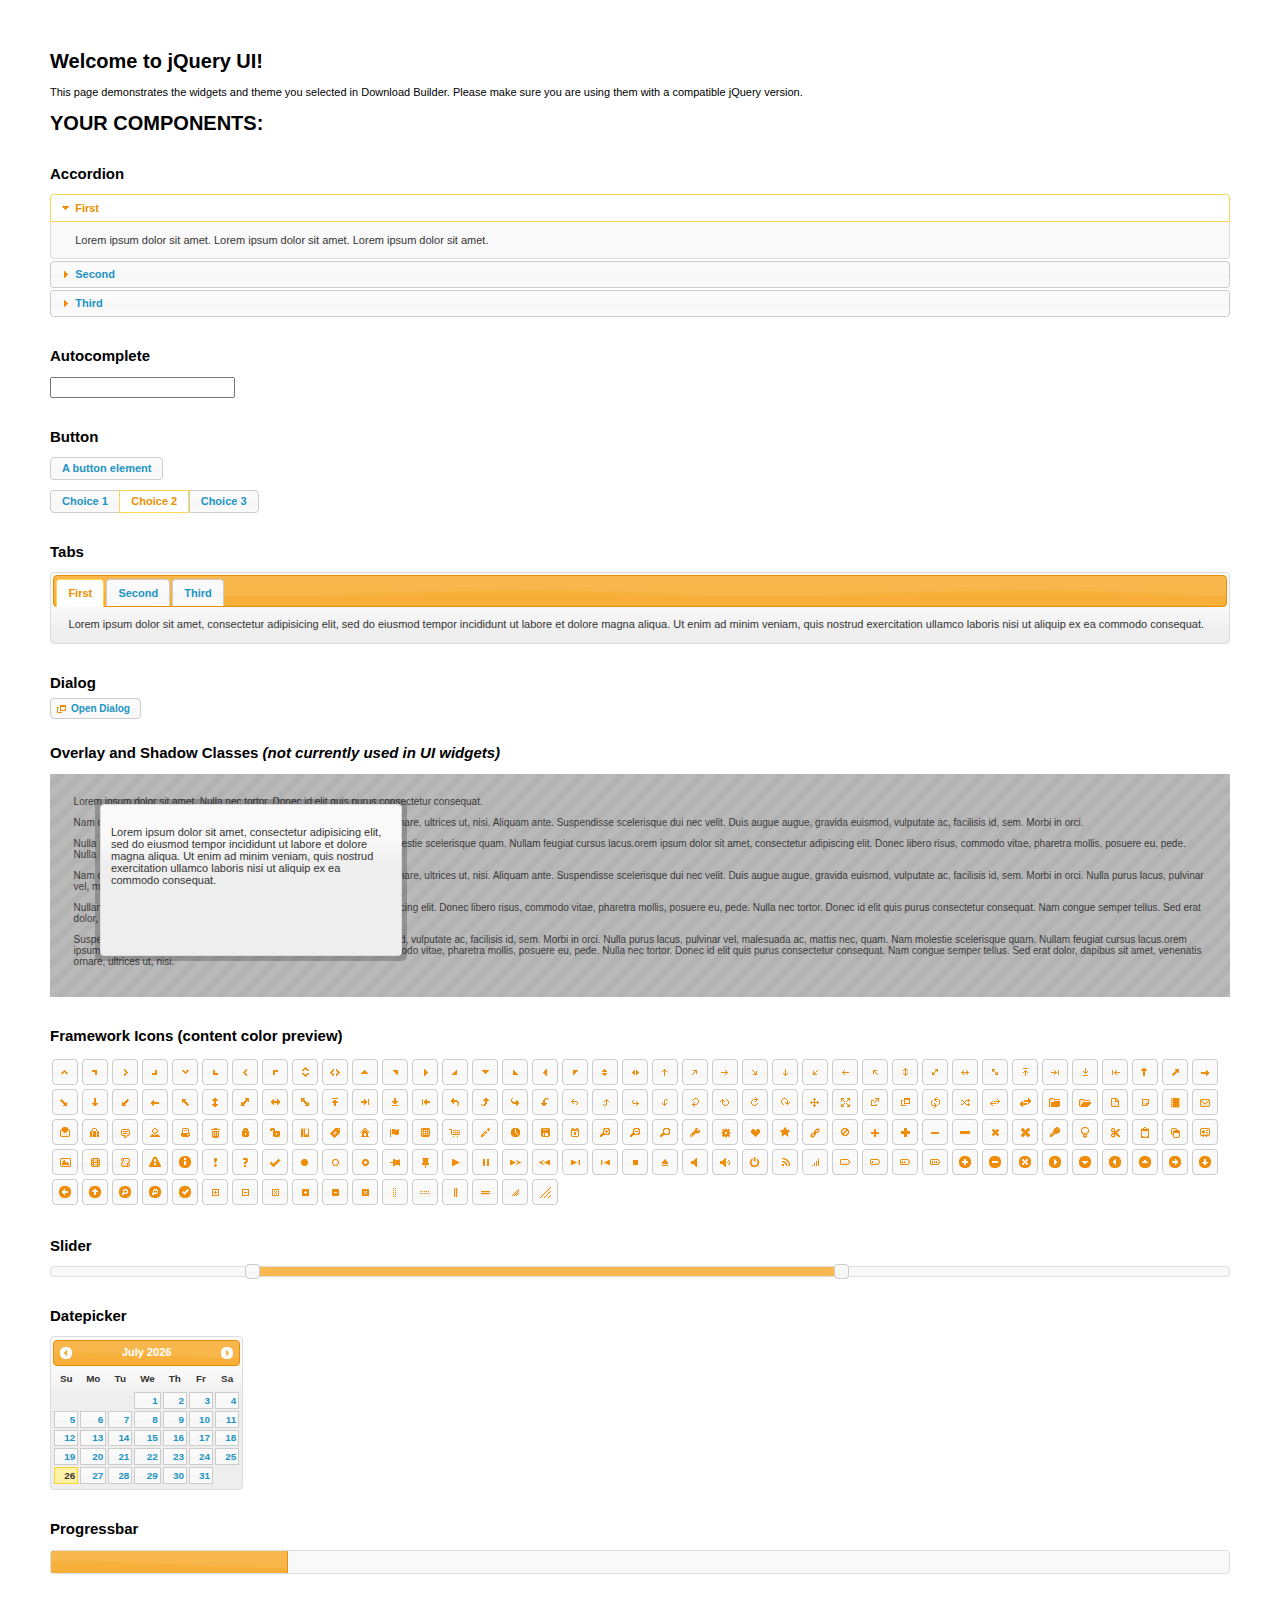
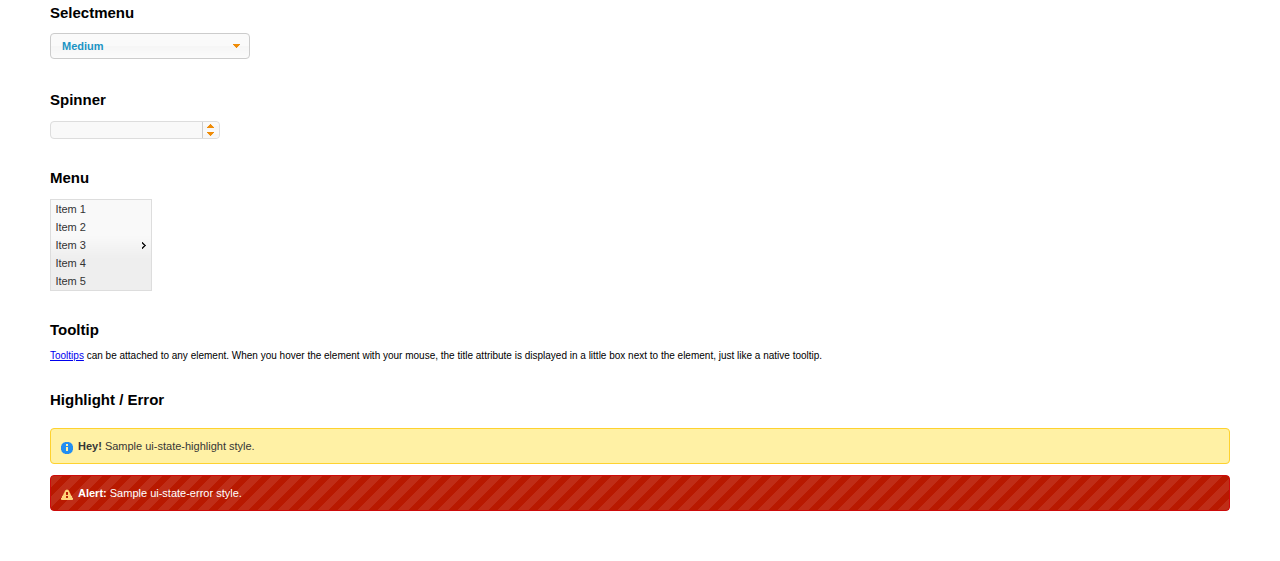
<file: JS/jquery-ui-1.11.4/index.html>
<!doctype html>
<html lang="us">
<head>
	<meta charset="utf-8">
	<title>jQuery UI Example Page</title>
	<link href="jquery-ui.css" rel="stylesheet">
	<style>
	body{
		font: 62.5% "Trebuchet MS", sans-serif;
		margin: 50px;
	}
	.demoHeaders {
		margin-top: 2em;
	}
	#dialog-link {
		padding: .4em 1em .4em 20px;
		text-decoration: none;
		position: relative;
	}
	#dialog-link span.ui-icon {
		margin: 0 5px 0 0;
		position: absolute;
		left: .2em;
		top: 50%;
		margin-top: -8px;
	}
	#icons {
		margin: 0;
		padding: 0;
	}
	#icons li {
		margin: 2px;
		position: relative;
		padding: 4px 0;
		cursor: pointer;
		float: left;
		list-style: none;
	}
	#icons span.ui-icon {
		float: left;
		margin: 0 4px;
	}
	.fakewindowcontain .ui-widget-overlay {
		position: absolute;
	}
	select {
		width: 200px;
	}
	</style>
</head>
<body>

<h1>Welcome to jQuery UI!</h1>

<div class="ui-widget">
	<p>This page demonstrates the widgets and theme you selected in Download Builder. Please make sure you are using them with a compatible jQuery version.</p>
</div>

<h1>YOUR COMPONENTS:</h1>


<!-- Accordion -->
<h2 class="demoHeaders">Accordion</h2>
<div id="accordion">
	<h3>First</h3>
	<div>Lorem ipsum dolor sit amet. Lorem ipsum dolor sit amet. Lorem ipsum dolor sit amet.</div>
	<h3>Second</h3>
	<div>Phasellus mattis tincidunt nibh.</div>
	<h3>Third</h3>
	<div>Nam dui erat, auctor a, dignissim quis.</div>
</div>



<!-- Autocomplete -->
<h2 class="demoHeaders">Autocomplete</h2>
<div>
	<input id="autocomplete" title="type &quot;a&quot;">
</div>



<!-- Button -->
<h2 class="demoHeaders">Button</h2>
<button id="button">A button element</button>
<form style="margin-top: 1em;">
	<div id="radioset">
		<input type="radio" id="radio1" name="radio"><label for="radio1">Choice 1</label>
		<input type="radio" id="radio2" name="radio" checked="checked"><label for="radio2">Choice 2</label>
		<input type="radio" id="radio3" name="radio"><label for="radio3">Choice 3</label>
	</div>
</form>



<!-- Tabs -->
<h2 class="demoHeaders">Tabs</h2>
<div id="tabs">
	<ul>
		<li><a href="#tabs-1">First</a></li>
		<li><a href="#tabs-2">Second</a></li>
		<li><a href="#tabs-3">Third</a></li>
	</ul>
	<div id="tabs-1">Lorem ipsum dolor sit amet, consectetur adipisicing elit, sed do eiusmod tempor incididunt ut labore et dolore magna aliqua. Ut enim ad minim veniam, quis nostrud exercitation ullamco laboris nisi ut aliquip ex ea commodo consequat.</div>
	<div id="tabs-2">Phasellus mattis tincidunt nibh. Cras orci urna, blandit id, pretium vel, aliquet ornare, felis. Maecenas scelerisque sem non nisl. Fusce sed lorem in enim dictum bibendum.</div>
	<div id="tabs-3">Nam dui erat, auctor a, dignissim quis, sollicitudin eu, felis. Pellentesque nisi urna, interdum eget, sagittis et, consequat vestibulum, lacus. Mauris porttitor ullamcorper augue.</div>
</div>



<!-- Dialog NOTE: Dialog is not generated by UI in this demo so it can be visually styled in themeroller-->
<h2 class="demoHeaders">Dialog</h2>
<p><a href="#" id="dialog-link" class="ui-state-default ui-corner-all"><span class="ui-icon ui-icon-newwin"></span>Open Dialog</a></p>

<h2 class="demoHeaders">Overlay and Shadow Classes <em>(not currently used in UI widgets)</em></h2>
<div style="position: relative; width: 96%; height: 200px; padding:1% 2%; overflow:hidden;" class="fakewindowcontain">
	<p>Lorem ipsum dolor sit amet,  Nulla nec tortor. Donec id elit quis purus consectetur consequat. </p><p>Nam congue semper tellus. Sed erat dolor, dapibus sit amet, venenatis ornare, ultrices ut, nisi. Aliquam ante. Suspendisse scelerisque dui nec velit. Duis augue augue, gravida euismod, vulputate ac, facilisis id, sem. Morbi in orci. </p><p>Nulla purus lacus, pulvinar vel, malesuada ac, mattis nec, quam. Nam molestie scelerisque quam. Nullam feugiat cursus lacus.orem ipsum dolor sit amet, consectetur adipiscing elit. Donec libero risus, commodo vitae, pharetra mollis, posuere eu, pede. Nulla nec tortor. Donec id elit quis purus consectetur consequat. </p><p>Nam congue semper tellus. Sed erat dolor, dapibus sit amet, venenatis ornare, ultrices ut, nisi. Aliquam ante. Suspendisse scelerisque dui nec velit. Duis augue augue, gravida euismod, vulputate ac, facilisis id, sem. Morbi in orci. Nulla purus lacus, pulvinar vel, malesuada ac, mattis nec, quam. Nam molestie scelerisque quam. </p><p>Nullam feugiat cursus lacus.orem ipsum dolor sit amet, consectetur adipiscing elit. Donec libero risus, commodo vitae, pharetra mollis, posuere eu, pede. Nulla nec tortor. Donec id elit quis purus consectetur consequat. Nam congue semper tellus. Sed erat dolor, dapibus sit amet, venenatis ornare, ultrices ut, nisi. Aliquam ante. </p><p>Suspendisse scelerisque dui nec velit. Duis augue augue, gravida euismod, vulputate ac, facilisis id, sem. Morbi in orci. Nulla purus lacus, pulvinar vel, malesuada ac, mattis nec, quam. Nam molestie scelerisque quam. Nullam feugiat cursus lacus.orem ipsum dolor sit amet, consectetur adipiscing elit. Donec libero risus, commodo vitae, pharetra mollis, posuere eu, pede. Nulla nec tortor. Donec id elit quis purus consectetur consequat. Nam congue semper tellus. Sed erat dolor, dapibus sit amet, venenatis ornare, ultrices ut, nisi. </p>

	<!-- ui-dialog -->
	<div class="ui-overlay"><div class="ui-widget-overlay"></div><div class="ui-widget-shadow ui-corner-all" style="width: 302px; height: 152px; position: absolute; left: 50px; top: 30px;"></div></div>
	<div style="position: absolute; width: 280px; height: 130px;left: 50px; top: 30px; padding: 10px;" class="ui-widget ui-widget-content ui-corner-all">
		<div class="ui-dialog-content ui-widget-content" style="background: none; border: 0;">
			<p>Lorem ipsum dolor sit amet, consectetur adipisicing elit, sed do eiusmod tempor incididunt ut labore et dolore magna aliqua. Ut enim ad minim veniam, quis nostrud exercitation ullamco laboris nisi ut aliquip ex ea commodo consequat.</p>
		</div>
	</div>

</div>

<!-- ui-dialog -->
<div id="dialog" title="Dialog Title">
	<p>Lorem ipsum dolor sit amet, consectetur adipisicing elit, sed do eiusmod tempor incididunt ut labore et dolore magna aliqua. Ut enim ad minim veniam, quis nostrud exercitation ullamco laboris nisi ut aliquip ex ea commodo consequat.</p>
</div>



<h2 class="demoHeaders">Framework Icons (content color preview)</h2>
<ul id="icons" class="ui-widget ui-helper-clearfix">
	<li class="ui-state-default ui-corner-all" title=".ui-icon-carat-1-n"><span class="ui-icon ui-icon-carat-1-n"></span></li>
	<li class="ui-state-default ui-corner-all" title=".ui-icon-carat-1-ne"><span class="ui-icon ui-icon-carat-1-ne"></span></li>
	<li class="ui-state-default ui-corner-all" title=".ui-icon-carat-1-e"><span class="ui-icon ui-icon-carat-1-e"></span></li>
	<li class="ui-state-default ui-corner-all" title=".ui-icon-carat-1-se"><span class="ui-icon ui-icon-carat-1-se"></span></li>
	<li class="ui-state-default ui-corner-all" title=".ui-icon-carat-1-s"><span class="ui-icon ui-icon-carat-1-s"></span></li>
	<li class="ui-state-default ui-corner-all" title=".ui-icon-carat-1-sw"><span class="ui-icon ui-icon-carat-1-sw"></span></li>
	<li class="ui-state-default ui-corner-all" title=".ui-icon-carat-1-w"><span class="ui-icon ui-icon-carat-1-w"></span></li>
	<li class="ui-state-default ui-corner-all" title=".ui-icon-carat-1-nw"><span class="ui-icon ui-icon-carat-1-nw"></span></li>
	<li class="ui-state-default ui-corner-all" title=".ui-icon-carat-2-n-s"><span class="ui-icon ui-icon-carat-2-n-s"></span></li>
	<li class="ui-state-default ui-corner-all" title=".ui-icon-carat-2-e-w"><span class="ui-icon ui-icon-carat-2-e-w"></span></li>
	<li class="ui-state-default ui-corner-all" title=".ui-icon-triangle-1-n"><span class="ui-icon ui-icon-triangle-1-n"></span></li>
	<li class="ui-state-default ui-corner-all" title=".ui-icon-triangle-1-ne"><span class="ui-icon ui-icon-triangle-1-ne"></span></li>
	<li class="ui-state-default ui-corner-all" title=".ui-icon-triangle-1-e"><span class="ui-icon ui-icon-triangle-1-e"></span></li>
	<li class="ui-state-default ui-corner-all" title=".ui-icon-triangle-1-se"><span class="ui-icon ui-icon-triangle-1-se"></span></li>
	<li class="ui-state-default ui-corner-all" title=".ui-icon-triangle-1-s"><span class="ui-icon ui-icon-triangle-1-s"></span></li>
	<li class="ui-state-default ui-corner-all" title=".ui-icon-triangle-1-sw"><span class="ui-icon ui-icon-triangle-1-sw"></span></li>
	<li class="ui-state-default ui-corner-all" title=".ui-icon-triangle-1-w"><span class="ui-icon ui-icon-triangle-1-w"></span></li>
	<li class="ui-state-default ui-corner-all" title=".ui-icon-triangle-1-nw"><span class="ui-icon ui-icon-triangle-1-nw"></span></li>
	<li class="ui-state-default ui-corner-all" title=".ui-icon-triangle-2-n-s"><span class="ui-icon ui-icon-triangle-2-n-s"></span></li>
	<li class="ui-state-default ui-corner-all" title=".ui-icon-triangle-2-e-w"><span class="ui-icon ui-icon-triangle-2-e-w"></span></li>
	<li class="ui-state-default ui-corner-all" title=".ui-icon-arrow-1-n"><span class="ui-icon ui-icon-arrow-1-n"></span></li>
	<li class="ui-state-default ui-corner-all" title=".ui-icon-arrow-1-ne"><span class="ui-icon ui-icon-arrow-1-ne"></span></li>
	<li class="ui-state-default ui-corner-all" title=".ui-icon-arrow-1-e"><span class="ui-icon ui-icon-arrow-1-e"></span></li>
	<li class="ui-state-default ui-corner-all" title=".ui-icon-arrow-1-se"><span class="ui-icon ui-icon-arrow-1-se"></span></li>
	<li class="ui-state-default ui-corner-all" title=".ui-icon-arrow-1-s"><span class="ui-icon ui-icon-arrow-1-s"></span></li>
	<li class="ui-state-default ui-corner-all" title=".ui-icon-arrow-1-sw"><span class="ui-icon ui-icon-arrow-1-sw"></span></li>
	<li class="ui-state-default ui-corner-all" title=".ui-icon-arrow-1-w"><span class="ui-icon ui-icon-arrow-1-w"></span></li>
	<li class="ui-state-default ui-corner-all" title=".ui-icon-arrow-1-nw"><span class="ui-icon ui-icon-arrow-1-nw"></span></li>
	<li class="ui-state-default ui-corner-all" title=".ui-icon-arrow-2-n-s"><span class="ui-icon ui-icon-arrow-2-n-s"></span></li>
	<li class="ui-state-default ui-corner-all" title=".ui-icon-arrow-2-ne-sw"><span class="ui-icon ui-icon-arrow-2-ne-sw"></span></li>
	<li class="ui-state-default ui-corner-all" title=".ui-icon-arrow-2-e-w"><span class="ui-icon ui-icon-arrow-2-e-w"></span></li>
	<li class="ui-state-default ui-corner-all" title=".ui-icon-arrow-2-se-nw"><span class="ui-icon ui-icon-arrow-2-se-nw"></span></li>
	<li class="ui-state-default ui-corner-all" title=".ui-icon-arrowstop-1-n"><span class="ui-icon ui-icon-arrowstop-1-n"></span></li>
	<li class="ui-state-default ui-corner-all" title=".ui-icon-arrowstop-1-e"><span class="ui-icon ui-icon-arrowstop-1-e"></span></li>
	<li class="ui-state-default ui-corner-all" title=".ui-icon-arrowstop-1-s"><span class="ui-icon ui-icon-arrowstop-1-s"></span></li>
	<li class="ui-state-default ui-corner-all" title=".ui-icon-arrowstop-1-w"><span class="ui-icon ui-icon-arrowstop-1-w"></span></li>
	<li class="ui-state-default ui-corner-all" title=".ui-icon-arrowthick-1-n"><span class="ui-icon ui-icon-arrowthick-1-n"></span></li>
	<li class="ui-state-default ui-corner-all" title=".ui-icon-arrowthick-1-ne"><span class="ui-icon ui-icon-arrowthick-1-ne"></span></li>
	<li class="ui-state-default ui-corner-all" title=".ui-icon-arrowthick-1-e"><span class="ui-icon ui-icon-arrowthick-1-e"></span></li>
	<li class="ui-state-default ui-corner-all" title=".ui-icon-arrowthick-1-se"><span class="ui-icon ui-icon-arrowthick-1-se"></span></li>
	<li class="ui-state-default ui-corner-all" title=".ui-icon-arrowthick-1-s"><span class="ui-icon ui-icon-arrowthick-1-s"></span></li>
	<li class="ui-state-default ui-corner-all" title=".ui-icon-arrowthick-1-sw"><span class="ui-icon ui-icon-arrowthick-1-sw"></span></li>
	<li class="ui-state-default ui-corner-all" title=".ui-icon-arrowthick-1-w"><span class="ui-icon ui-icon-arrowthick-1-w"></span></li>
	<li class="ui-state-default ui-corner-all" title=".ui-icon-arrowthick-1-nw"><span class="ui-icon ui-icon-arrowthick-1-nw"></span></li>
	<li class="ui-state-default ui-corner-all" title=".ui-icon-arrowthick-2-n-s"><span class="ui-icon ui-icon-arrowthick-2-n-s"></span></li>
	<li class="ui-state-default ui-corner-all" title=".ui-icon-arrowthick-2-ne-sw"><span class="ui-icon ui-icon-arrowthick-2-ne-sw"></span></li>
	<li class="ui-state-default ui-corner-all" title=".ui-icon-arrowthick-2-e-w"><span class="ui-icon ui-icon-arrowthick-2-e-w"></span></li>
	<li class="ui-state-default ui-corner-all" title=".ui-icon-arrowthick-2-se-nw"><span class="ui-icon ui-icon-arrowthick-2-se-nw"></span></li>
	<li class="ui-state-default ui-corner-all" title=".ui-icon-arrowthickstop-1-n"><span class="ui-icon ui-icon-arrowthickstop-1-n"></span></li>
	<li class="ui-state-default ui-corner-all" title=".ui-icon-arrowthickstop-1-e"><span class="ui-icon ui-icon-arrowthickstop-1-e"></span></li>
	<li class="ui-state-default ui-corner-all" title=".ui-icon-arrowthickstop-1-s"><span class="ui-icon ui-icon-arrowthickstop-1-s"></span></li>
	<li class="ui-state-default ui-corner-all" title=".ui-icon-arrowthickstop-1-w"><span class="ui-icon ui-icon-arrowthickstop-1-w"></span></li>
	<li class="ui-state-default ui-corner-all" title=".ui-icon-arrowreturnthick-1-w"><span class="ui-icon ui-icon-arrowreturnthick-1-w"></span></li>
	<li class="ui-state-default ui-corner-all" title=".ui-icon-arrowreturnthick-1-n"><span class="ui-icon ui-icon-arrowreturnthick-1-n"></span></li>
	<li class="ui-state-default ui-corner-all" title=".ui-icon-arrowreturnthick-1-e"><span class="ui-icon ui-icon-arrowreturnthick-1-e"></span></li>
	<li class="ui-state-default ui-corner-all" title=".ui-icon-arrowreturnthick-1-s"><span class="ui-icon ui-icon-arrowreturnthick-1-s"></span></li>
	<li class="ui-state-default ui-corner-all" title=".ui-icon-arrowreturn-1-w"><span class="ui-icon ui-icon-arrowreturn-1-w"></span></li>
	<li class="ui-state-default ui-corner-all" title=".ui-icon-arrowreturn-1-n"><span class="ui-icon ui-icon-arrowreturn-1-n"></span></li>
	<li class="ui-state-default ui-corner-all" title=".ui-icon-arrowreturn-1-e"><span class="ui-icon ui-icon-arrowreturn-1-e"></span></li>
	<li class="ui-state-default ui-corner-all" title=".ui-icon-arrowreturn-1-s"><span class="ui-icon ui-icon-arrowreturn-1-s"></span></li>
	<li class="ui-state-default ui-corner-all" title=".ui-icon-arrowrefresh-1-w"><span class="ui-icon ui-icon-arrowrefresh-1-w"></span></li>
	<li class="ui-state-default ui-corner-all" title=".ui-icon-arrowrefresh-1-n"><span class="ui-icon ui-icon-arrowrefresh-1-n"></span></li>
	<li class="ui-state-default ui-corner-all" title=".ui-icon-arrowrefresh-1-e"><span class="ui-icon ui-icon-arrowrefresh-1-e"></span></li>
	<li class="ui-state-default ui-corner-all" title=".ui-icon-arrowrefresh-1-s"><span class="ui-icon ui-icon-arrowrefresh-1-s"></span></li>
	<li class="ui-state-default ui-corner-all" title=".ui-icon-arrow-4"><span class="ui-icon ui-icon-arrow-4"></span></li>
	<li class="ui-state-default ui-corner-all" title=".ui-icon-arrow-4-diag"><span class="ui-icon ui-icon-arrow-4-diag"></span></li>
	<li class="ui-state-default ui-corner-all" title=".ui-icon-extlink"><span class="ui-icon ui-icon-extlink"></span></li>
	<li class="ui-state-default ui-corner-all" title=".ui-icon-newwin"><span class="ui-icon ui-icon-newwin"></span></li>
	<li class="ui-state-default ui-corner-all" title=".ui-icon-refresh"><span class="ui-icon ui-icon-refresh"></span></li>
	<li class="ui-state-default ui-corner-all" title=".ui-icon-shuffle"><span class="ui-icon ui-icon-shuffle"></span></li>
	<li class="ui-state-default ui-corner-all" title=".ui-icon-transfer-e-w"><span class="ui-icon ui-icon-transfer-e-w"></span></li>
	<li class="ui-state-default ui-corner-all" title=".ui-icon-transferthick-e-w"><span class="ui-icon ui-icon-transferthick-e-w"></span></li>
	<li class="ui-state-default ui-corner-all" title=".ui-icon-folder-collapsed"><span class="ui-icon ui-icon-folder-collapsed"></span></li>
	<li class="ui-state-default ui-corner-all" title=".ui-icon-folder-open"><span class="ui-icon ui-icon-folder-open"></span></li>
	<li class="ui-state-default ui-corner-all" title=".ui-icon-document"><span class="ui-icon ui-icon-document"></span></li>
	<li class="ui-state-default ui-corner-all" title=".ui-icon-document-b"><span class="ui-icon ui-icon-document-b"></span></li>
	<li class="ui-state-default ui-corner-all" title=".ui-icon-note"><span class="ui-icon ui-icon-note"></span></li>
	<li class="ui-state-default ui-corner-all" title=".ui-icon-mail-closed"><span class="ui-icon ui-icon-mail-closed"></span></li>
	<li class="ui-state-default ui-corner-all" title=".ui-icon-mail-open"><span class="ui-icon ui-icon-mail-open"></span></li>
	<li class="ui-state-default ui-corner-all" title=".ui-icon-suitcase"><span class="ui-icon ui-icon-suitcase"></span></li>
	<li class="ui-state-default ui-corner-all" title=".ui-icon-comment"><span class="ui-icon ui-icon-comment"></span></li>
	<li class="ui-state-default ui-corner-all" title=".ui-icon-person"><span class="ui-icon ui-icon-person"></span></li>
	<li class="ui-state-default ui-corner-all" title=".ui-icon-print"><span class="ui-icon ui-icon-print"></span></li>
	<li class="ui-state-default ui-corner-all" title=".ui-icon-trash"><span class="ui-icon ui-icon-trash"></span></li>
	<li class="ui-state-default ui-corner-all" title=".ui-icon-locked"><span class="ui-icon ui-icon-locked"></span></li>
	<li class="ui-state-default ui-corner-all" title=".ui-icon-unlocked"><span class="ui-icon ui-icon-unlocked"></span></li>
	<li class="ui-state-default ui-corner-all" title=".ui-icon-bookmark"><span class="ui-icon ui-icon-bookmark"></span></li>
	<li class="ui-state-default ui-corner-all" title=".ui-icon-tag"><span class="ui-icon ui-icon-tag"></span></li>
	<li class="ui-state-default ui-corner-all" title=".ui-icon-home"><span class="ui-icon ui-icon-home"></span></li>
	<li class="ui-state-default ui-corner-all" title=".ui-icon-flag"><span class="ui-icon ui-icon-flag"></span></li>
	<li class="ui-state-default ui-corner-all" title=".ui-icon-calculator"><span class="ui-icon ui-icon-calculator"></span></li>
	<li class="ui-state-default ui-corner-all" title=".ui-icon-cart"><span class="ui-icon ui-icon-cart"></span></li>
	<li class="ui-state-default ui-corner-all" title=".ui-icon-pencil"><span class="ui-icon ui-icon-pencil"></span></li>
	<li class="ui-state-default ui-corner-all" title=".ui-icon-clock"><span class="ui-icon ui-icon-clock"></span></li>
	<li class="ui-state-default ui-corner-all" title=".ui-icon-disk"><span class="ui-icon ui-icon-disk"></span></li>
	<li class="ui-state-default ui-corner-all" title=".ui-icon-calendar"><span class="ui-icon ui-icon-calendar"></span></li>
	<li class="ui-state-default ui-corner-all" title=".ui-icon-zoomin"><span class="ui-icon ui-icon-zoomin"></span></li>
	<li class="ui-state-default ui-corner-all" title=".ui-icon-zoomout"><span class="ui-icon ui-icon-zoomout"></span></li>
	<li class="ui-state-default ui-corner-all" title=".ui-icon-search"><span class="ui-icon ui-icon-search"></span></li>
	<li class="ui-state-default ui-corner-all" title=".ui-icon-wrench"><span class="ui-icon ui-icon-wrench"></span></li>
	<li class="ui-state-default ui-corner-all" title=".ui-icon-gear"><span class="ui-icon ui-icon-gear"></span></li>
	<li class="ui-state-default ui-corner-all" title=".ui-icon-heart"><span class="ui-icon ui-icon-heart"></span></li>
	<li class="ui-state-default ui-corner-all" title=".ui-icon-star"><span class="ui-icon ui-icon-star"></span></li>
	<li class="ui-state-default ui-corner-all" title=".ui-icon-link"><span class="ui-icon ui-icon-link"></span></li>
	<li class="ui-state-default ui-corner-all" title=".ui-icon-cancel"><span class="ui-icon ui-icon-cancel"></span></li>
	<li class="ui-state-default ui-corner-all" title=".ui-icon-plus"><span class="ui-icon ui-icon-plus"></span></li>
	<li class="ui-state-default ui-corner-all" title=".ui-icon-plusthick"><span class="ui-icon ui-icon-plusthick"></span></li>
	<li class="ui-state-default ui-corner-all" title=".ui-icon-minus"><span class="ui-icon ui-icon-minus"></span></li>
	<li class="ui-state-default ui-corner-all" title=".ui-icon-minusthick"><span class="ui-icon ui-icon-minusthick"></span></li>
	<li class="ui-state-default ui-corner-all" title=".ui-icon-close"><span class="ui-icon ui-icon-close"></span></li>
	<li class="ui-state-default ui-corner-all" title=".ui-icon-closethick"><span class="ui-icon ui-icon-closethick"></span></li>
	<li class="ui-state-default ui-corner-all" title=".ui-icon-key"><span class="ui-icon ui-icon-key"></span></li>
	<li class="ui-state-default ui-corner-all" title=".ui-icon-lightbulb"><span class="ui-icon ui-icon-lightbulb"></span></li>
	<li class="ui-state-default ui-corner-all" title=".ui-icon-scissors"><span class="ui-icon ui-icon-scissors"></span></li>
	<li class="ui-state-default ui-corner-all" title=".ui-icon-clipboard"><span class="ui-icon ui-icon-clipboard"></span></li>
	<li class="ui-state-default ui-corner-all" title=".ui-icon-copy"><span class="ui-icon ui-icon-copy"></span></li>
	<li class="ui-state-default ui-corner-all" title=".ui-icon-contact"><span class="ui-icon ui-icon-contact"></span></li>
	<li class="ui-state-default ui-corner-all" title=".ui-icon-image"><span class="ui-icon ui-icon-image"></span></li>
	<li class="ui-state-default ui-corner-all" title=".ui-icon-video"><span class="ui-icon ui-icon-video"></span></li>
	<li class="ui-state-default ui-corner-all" title=".ui-icon-script"><span class="ui-icon ui-icon-script"></span></li>
	<li class="ui-state-default ui-corner-all" title=".ui-icon-alert"><span class="ui-icon ui-icon-alert"></span></li>
	<li class="ui-state-default ui-corner-all" title=".ui-icon-info"><span class="ui-icon ui-icon-info"></span></li>
	<li class="ui-state-default ui-corner-all" title=".ui-icon-notice"><span class="ui-icon ui-icon-notice"></span></li>
	<li class="ui-state-default ui-corner-all" title=".ui-icon-help"><span class="ui-icon ui-icon-help"></span></li>
	<li class="ui-state-default ui-corner-all" title=".ui-icon-check"><span class="ui-icon ui-icon-check"></span></li>
	<li class="ui-state-default ui-corner-all" title=".ui-icon-bullet"><span class="ui-icon ui-icon-bullet"></span></li>
	<li class="ui-state-default ui-corner-all" title=".ui-icon-radio-off"><span class="ui-icon ui-icon-radio-off"></span></li>
	<li class="ui-state-default ui-corner-all" title=".ui-icon-radio-on"><span class="ui-icon ui-icon-radio-on"></span></li>
	<li class="ui-state-default ui-corner-all" title=".ui-icon-pin-w"><span class="ui-icon ui-icon-pin-w"></span></li>
	<li class="ui-state-default ui-corner-all" title=".ui-icon-pin-s"><span class="ui-icon ui-icon-pin-s"></span></li>
	<li class="ui-state-default ui-corner-all" title=".ui-icon-play"><span class="ui-icon ui-icon-play"></span></li>
	<li class="ui-state-default ui-corner-all" title=".ui-icon-pause"><span class="ui-icon ui-icon-pause"></span></li>
	<li class="ui-state-default ui-corner-all" title=".ui-icon-seek-next"><span class="ui-icon ui-icon-seek-next"></span></li>
	<li class="ui-state-default ui-corner-all" title=".ui-icon-seek-prev"><span class="ui-icon ui-icon-seek-prev"></span></li>
	<li class="ui-state-default ui-corner-all" title=".ui-icon-seek-end"><span class="ui-icon ui-icon-seek-end"></span></li>
	<li class="ui-state-default ui-corner-all" title=".ui-icon-seek-first"><span class="ui-icon ui-icon-seek-first"></span></li>
	<li class="ui-state-default ui-corner-all" title=".ui-icon-stop"><span class="ui-icon ui-icon-stop"></span></li>
	<li class="ui-state-default ui-corner-all" title=".ui-icon-eject"><span class="ui-icon ui-icon-eject"></span></li>
	<li class="ui-state-default ui-corner-all" title=".ui-icon-volume-off"><span class="ui-icon ui-icon-volume-off"></span></li>
	<li class="ui-state-default ui-corner-all" title=".ui-icon-volume-on"><span class="ui-icon ui-icon-volume-on"></span></li>
	<li class="ui-state-default ui-corner-all" title=".ui-icon-power"><span class="ui-icon ui-icon-power"></span></li>
	<li class="ui-state-default ui-corner-all" title=".ui-icon-signal-diag"><span class="ui-icon ui-icon-signal-diag"></span></li>
	<li class="ui-state-default ui-corner-all" title=".ui-icon-signal"><span class="ui-icon ui-icon-signal"></span></li>
	<li class="ui-state-default ui-corner-all" title=".ui-icon-battery-0"><span class="ui-icon ui-icon-battery-0"></span></li>
	<li class="ui-state-default ui-corner-all" title=".ui-icon-battery-1"><span class="ui-icon ui-icon-battery-1"></span></li>
	<li class="ui-state-default ui-corner-all" title=".ui-icon-battery-2"><span class="ui-icon ui-icon-battery-2"></span></li>
	<li class="ui-state-default ui-corner-all" title=".ui-icon-battery-3"><span class="ui-icon ui-icon-battery-3"></span></li>
	<li class="ui-state-default ui-corner-all" title=".ui-icon-circle-plus"><span class="ui-icon ui-icon-circle-plus"></span></li>
	<li class="ui-state-default ui-corner-all" title=".ui-icon-circle-minus"><span class="ui-icon ui-icon-circle-minus"></span></li>
	<li class="ui-state-default ui-corner-all" title=".ui-icon-circle-close"><span class="ui-icon ui-icon-circle-close"></span></li>
	<li class="ui-state-default ui-corner-all" title=".ui-icon-circle-triangle-e"><span class="ui-icon ui-icon-circle-triangle-e"></span></li>
	<li class="ui-state-default ui-corner-all" title=".ui-icon-circle-triangle-s"><span class="ui-icon ui-icon-circle-triangle-s"></span></li>
	<li class="ui-state-default ui-corner-all" title=".ui-icon-circle-triangle-w"><span class="ui-icon ui-icon-circle-triangle-w"></span></li>
	<li class="ui-state-default ui-corner-all" title=".ui-icon-circle-triangle-n"><span class="ui-icon ui-icon-circle-triangle-n"></span></li>
	<li class="ui-state-default ui-corner-all" title=".ui-icon-circle-arrow-e"><span class="ui-icon ui-icon-circle-arrow-e"></span></li>
	<li class="ui-state-default ui-corner-all" title=".ui-icon-circle-arrow-s"><span class="ui-icon ui-icon-circle-arrow-s"></span></li>
	<li class="ui-state-default ui-corner-all" title=".ui-icon-circle-arrow-w"><span class="ui-icon ui-icon-circle-arrow-w"></span></li>
	<li class="ui-state-default ui-corner-all" title=".ui-icon-circle-arrow-n"><span class="ui-icon ui-icon-circle-arrow-n"></span></li>
	<li class="ui-state-default ui-corner-all" title=".ui-icon-circle-zoomin"><span class="ui-icon ui-icon-circle-zoomin"></span></li>
	<li class="ui-state-default ui-corner-all" title=".ui-icon-circle-zoomout"><span class="ui-icon ui-icon-circle-zoomout"></span></li>
	<li class="ui-state-default ui-corner-all" title=".ui-icon-circle-check"><span class="ui-icon ui-icon-circle-check"></span></li>
	<li class="ui-state-default ui-corner-all" title=".ui-icon-circlesmall-plus"><span class="ui-icon ui-icon-circlesmall-plus"></span></li>
	<li class="ui-state-default ui-corner-all" title=".ui-icon-circlesmall-minus"><span class="ui-icon ui-icon-circlesmall-minus"></span></li>
	<li class="ui-state-default ui-corner-all" title=".ui-icon-circlesmall-close"><span class="ui-icon ui-icon-circlesmall-close"></span></li>
	<li class="ui-state-default ui-corner-all" title=".ui-icon-squaresmall-plus"><span class="ui-icon ui-icon-squaresmall-plus"></span></li>
	<li class="ui-state-default ui-corner-all" title=".ui-icon-squaresmall-minus"><span class="ui-icon ui-icon-squaresmall-minus"></span></li>
	<li class="ui-state-default ui-corner-all" title=".ui-icon-squaresmall-close"><span class="ui-icon ui-icon-squaresmall-close"></span></li>
	<li class="ui-state-default ui-corner-all" title=".ui-icon-grip-dotted-vertical"><span class="ui-icon ui-icon-grip-dotted-vertical"></span></li>
	<li class="ui-state-default ui-corner-all" title=".ui-icon-grip-dotted-horizontal"><span class="ui-icon ui-icon-grip-dotted-horizontal"></span></li>
	<li class="ui-state-default ui-corner-all" title=".ui-icon-grip-solid-vertical"><span class="ui-icon ui-icon-grip-solid-vertical"></span></li>
	<li class="ui-state-default ui-corner-all" title=".ui-icon-grip-solid-horizontal"><span class="ui-icon ui-icon-grip-solid-horizontal"></span></li>
	<li class="ui-state-default ui-corner-all" title=".ui-icon-gripsmall-diagonal-se"><span class="ui-icon ui-icon-gripsmall-diagonal-se"></span></li>
	<li class="ui-state-default ui-corner-all" title=".ui-icon-grip-diagonal-se"><span class="ui-icon ui-icon-grip-diagonal-se"></span></li>
</ul>


<!-- Slider -->
<h2 class="demoHeaders">Slider</h2>
<div id="slider"></div>



<!-- Datepicker -->
<h2 class="demoHeaders">Datepicker</h2>
<div id="datepicker"></div>



<!-- Progressbar -->
<h2 class="demoHeaders">Progressbar</h2>
<div id="progressbar"></div>



<!-- Progressbar -->
<h2 class="demoHeaders">Selectmenu</h2>
<select id="selectmenu">
	<option>Slower</option>
	<option>Slow</option>
	<option selected="selected">Medium</option>
	<option>Fast</option>
	<option>Faster</option>
</select>



<!-- Spinner -->
<h2 class="demoHeaders">Spinner</h2>
<input id="spinner">



<!-- Menu -->
<h2 class="demoHeaders">Menu</h2>
<ul style="width:100px;" id="menu">
	<li>Item 1</li>
	<li>Item 2</li>
	<li>Item 3
		<ul>
			<li>Item 3-1</li>
			<li>Item 3-2</li>
			<li>Item 3-3</li>
			<li>Item 3-4</li>
			<li>Item 3-5</li>
		</ul>
	</li>
	<li>Item 4</li>
	<li>Item 5</li>
</ul>



<!-- Tooltip -->
<h2 class="demoHeaders">Tooltip</h2>
<p id="tooltip">
	<a href="#" title="That&apos;s what this widget is">Tooltips</a> can be attached to any element. When you hover
the element with your mouse, the title attribute is displayed in a little box next to the element, just like a native tooltip.
</p>


<!-- Highlight / Error -->
<h2 class="demoHeaders">Highlight / Error</h2>
<div class="ui-widget">
	<div class="ui-state-highlight ui-corner-all" style="margin-top: 20px; padding: 0 .7em;">
		<p><span class="ui-icon ui-icon-info" style="float: left; margin-right: .3em;"></span>
		<strong>Hey!</strong> Sample ui-state-highlight style.</p>
	</div>
</div>
<br>
<div class="ui-widget">
	<div class="ui-state-error ui-corner-all" style="padding: 0 .7em;">
		<p><span class="ui-icon ui-icon-alert" style="float: left; margin-right: .3em;"></span>
		<strong>Alert:</strong> Sample ui-state-error style.</p>
	</div>
</div>

<script src="external/jquery/jquery.js"></script>
<script src="jquery-ui.js"></script>
<script>

$( "#accordion" ).accordion();



var availableTags = [
	"ActionScript",
	"AppleScript",
	"Asp",
	"BASIC",
	"C",
	"C++",
	"Clojure",
	"COBOL",
	"ColdFusion",
	"Erlang",
	"Fortran",
	"Groovy",
	"Haskell",
	"Java",
	"JavaScript",
	"Lisp",
	"Perl",
	"PHP",
	"Python",
	"Ruby",
	"Scala",
	"Scheme"
];
$( "#autocomplete" ).autocomplete({
	source: availableTags
});



$( "#button" ).button();
$( "#radioset" ).buttonset();



$( "#tabs" ).tabs();



$( "#dialog" ).dialog({
	autoOpen: false,
	width: 400,
	buttons: [
		{
			text: "Ok",
			click: function() {
				$( this ).dialog( "close" );
			}
		},
		{
			text: "Cancel",
			click: function() {
				$( this ).dialog( "close" );
			}
		}
	]
});

// Link to open the dialog
$( "#dialog-link" ).click(function( event ) {
	$( "#dialog" ).dialog( "open" );
	event.preventDefault();
});



$( "#datepicker" ).datepicker({
	inline: true
});



$( "#slider" ).slider({
	range: true,
	values: [ 17, 67 ]
});



$( "#progressbar" ).progressbar({
	value: 20
});



$( "#spinner" ).spinner();



$( "#menu" ).menu();



$( "#tooltip" ).tooltip();



$( "#selectmenu" ).selectmenu();


// Hover states on the static widgets
$( "#dialog-link, #icons li" ).hover(
	function() {
		$( this ).addClass( "ui-state-hover" );
	},
	function() {
		$( this ).removeClass( "ui-state-hover" );
	}
);
</script>
</body>
</html>
</file>
